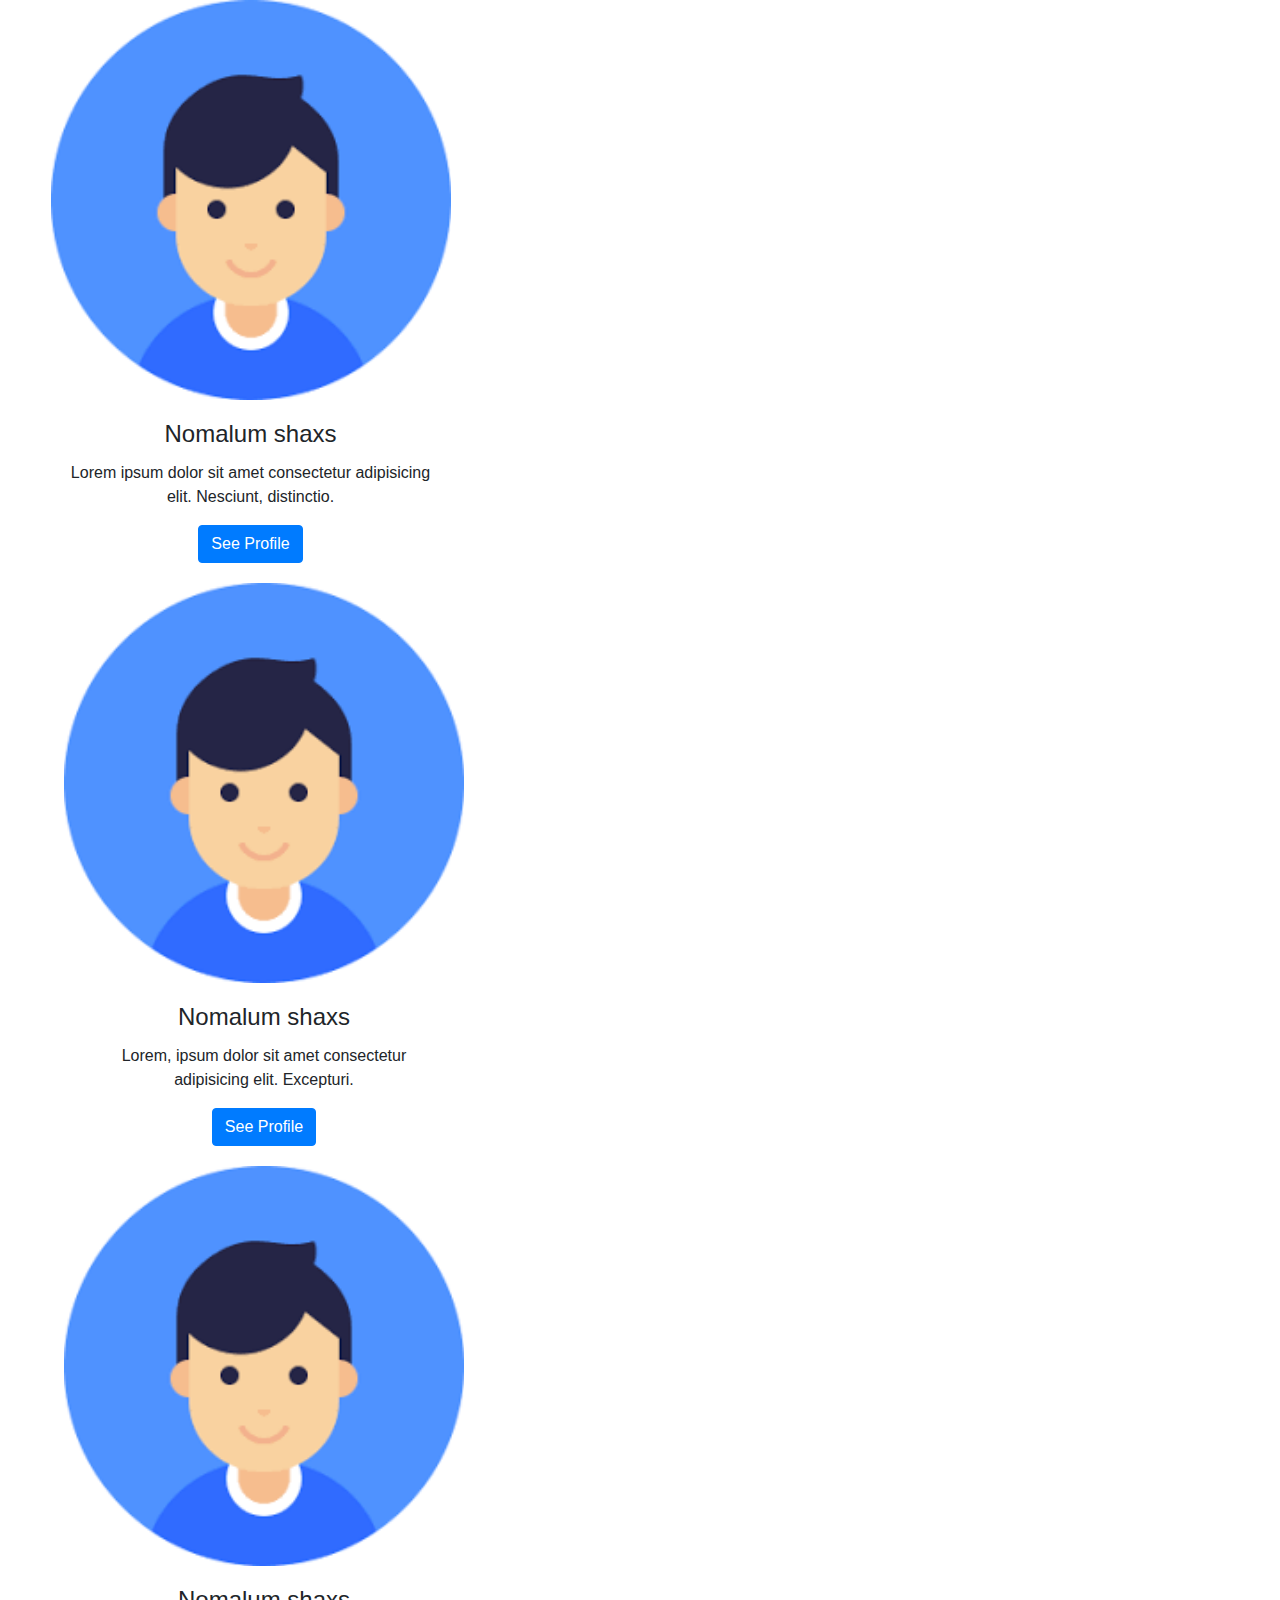
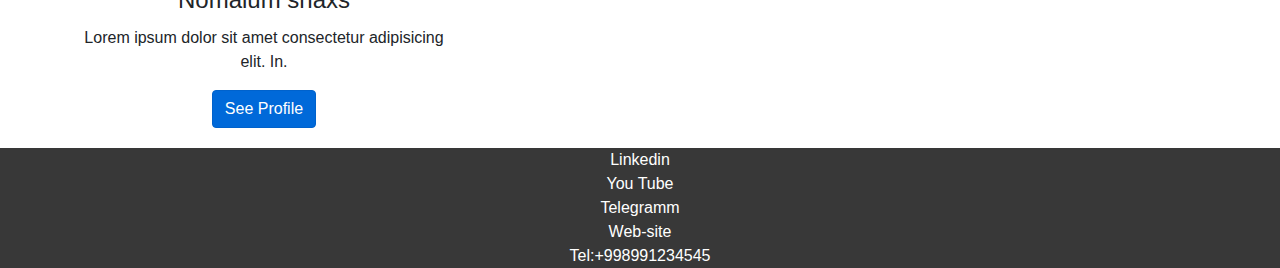
<file: index1.html>
<!DOCTYPE html>
<html lang="en">
<head>
    <meta charset="UTF-8">
    <meta http-equiv="X-UA-Compatible" content="IE=edge">
    <meta name="viewport" content="width=device-width, initial-scale=1.0">
    <link rel="stylesheet" href="https://maxcdn.bootstrapcdn.com/bootstrap/4.5.2/css/bootstrap.min.css">
    <script src="https://ajax.googleapis.com/ajax/libs/jquery/3.5.1/jquery.min.js"></script>
    <script src="https://cdnjs.cloudflare.com/ajax/libs/popper.js/1.16.0/umd/popper.min.js"></script>
    <script src="https://maxcdn.bootstrapcdn.com/bootstrap/4.5.2/js/bootstrap.min.js"></script>
    <link rel="icon" href="./images/Logo.png">
    <title>Our Team</title>
    <link rel="stylesheet" href="./style1.css">
</head>
<body>
    <div class="row">
    <div class="s1" class="card text-center" style="width:400px">
        <img class="card-img-top" src="./images/Без названия.png" alt="Card image" style="width:100%">
        <div class="card-body">
          <h4 class="card-title">Nomalum shaxs</h4>
          <p class="card-text">Lorem ipsum dolor sit amet consectetur adipisicing elit. Nesciunt, distinctio.</p>
          <a href="#" class="btn btn-primary stretched-link">See Profile</a>
        </div>
      </div>
    </div>
    <div class="s2" class="card text-center" style="width:400px">
        <img class="card-img-top" src="./images/Без названия.png" alt="Card image" style="width:100%">
        <div class="card-body">
          <h4 class="card-title">Nomalum shaxs</h4>
          <p class="card-text">Lorem, ipsum dolor sit amet consectetur adipisicing elit. Excepturi.</p>
          <a href="#" class="btn btn-primary stretched-link">See Profile</a>
        </div>
      </div>
    </div>
    <div class="s3" class="card text-center" style="width:400px">
        <img class="card-img-top" src="./images/Без названия.png" alt="Card image" style="width:100%">
        <div class="card-body">
          <h4 class="card-title">Nomalum shaxs</h4>
          <p class="card-text">Lorem ipsum dolor sit amet consectetur adipisicing elit. In.</p>
          <a href="#" class="btn btn-primary stretched-link">See Profile</a>
        </div>
      </div>
    </div>
</div>
<div class="footer">
    <a target="_blank" href="https://www.linkedin.com/in/abdulaziz-najmiddinov-257479204/?lipi=urn%3Ali%3Apage%3Ad_flagship3_feed%3BjA3rfpTTTqqLJqnB62KrcA%3D%3D">Linkedin</a><br>
    <a target="_blank" href="https://www.youtube.com/channel/UCfDFzTYTn2YUvAS2paoOw2w">You Tube</a><br>
    <a target="_blank" href="https://t.me/DasturlashniOrganamizUz">Telegramm</a><br>
    <a target="_blank" href="https://elbek.engineer">Web-site</a><br>
    <a target="_blank" href="tel:+998991234545">Tel:+998991234545</a><br>
  </div>
</body>
</html>
</file>
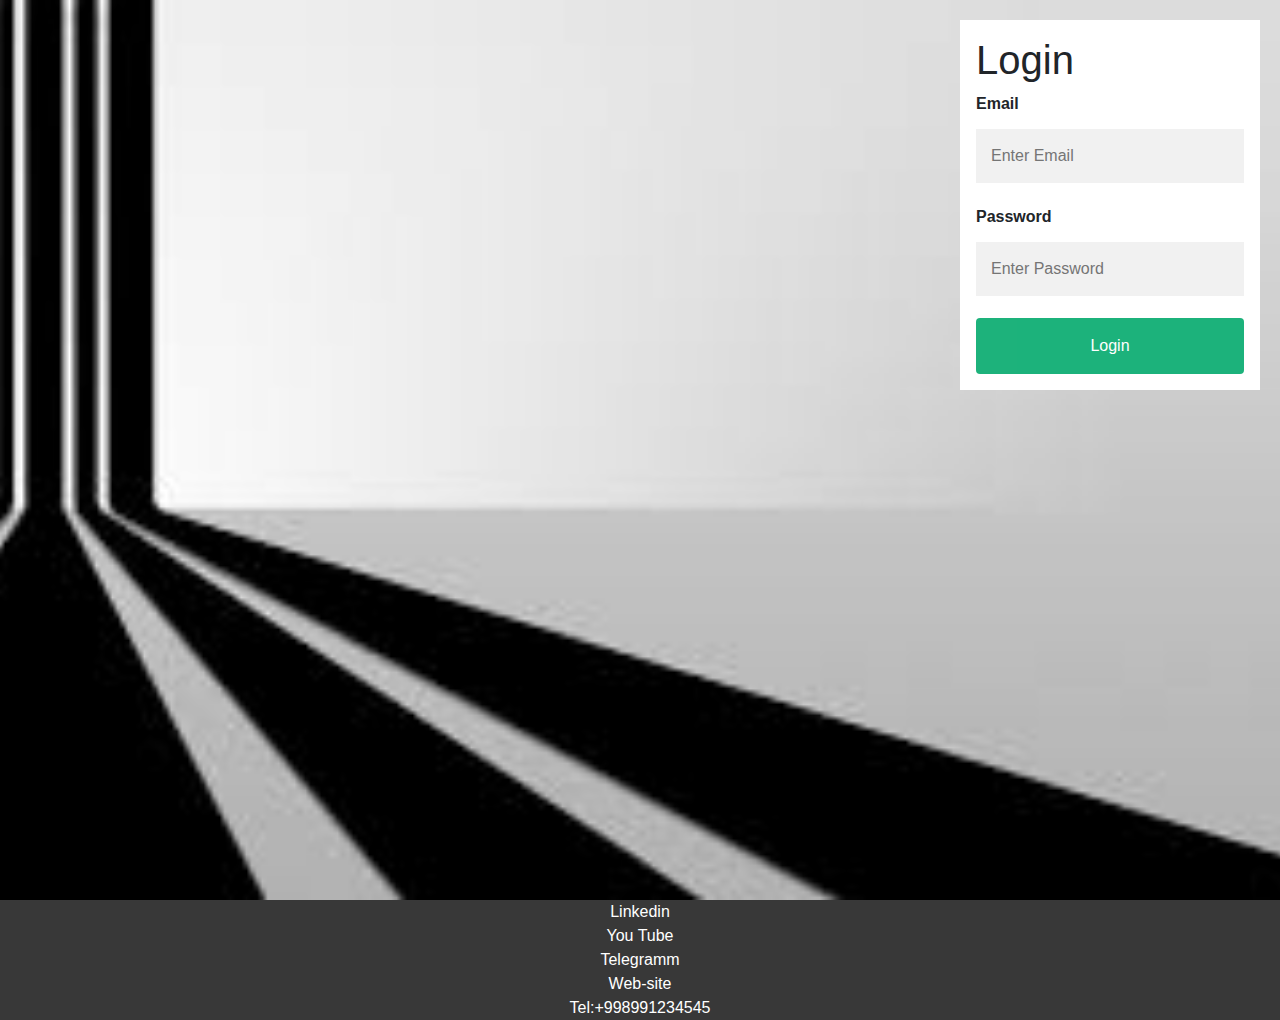
<file: index2.html>
<!DOCTYPE html>
<html lang="en">
<head>
    <meta charset="UTF-8">
    <meta http-equiv="X-UA-Compatible" content="IE=edge">
    <meta name="viewport" content="width=device-width, initial-scale=1.0">
    <link rel="stylesheet" href="https://maxcdn.bootstrapcdn.com/bootstrap/4.5.2/css/bootstrap.min.css">
    <script src="https://ajax.googleapis.com/ajax/libs/jquery/3.5.1/jquery.min.js"></script>
    <script src="https://cdnjs.cloudflare.com/ajax/libs/popper.js/1.16.0/umd/popper.min.js"></script>
    <script src="https://maxcdn.bootstrapcdn.com/bootstrap/4.5.2/js/bootstrap.min.js"></script>
    <link rel="icon" href="./images/Logo.png">
    <link rel="stylesheet" href="./style2.css">
    <title>Login</title>
</head>
<body>
    <div class="bg-img">
  <form action="/action_page.php" class="container">
    <h1>Login</h1>

    <label for="email"><b>Email</b></label>
    <input type="text" placeholder="Enter Email" name="email" required>

    <label for="psw"><b>Password</b></label>
    <input type="password" placeholder="Enter Password" name="psw" required>

    <button type="submit" class="btn">Login</button>
  </form>
</div>
<div class="footer">
    <a target="_blank" href="https://www.linkedin.com/in/abdulaziz-najmiddinov-257479204/?lipi=urn%3Ali%3Apage%3Ad_flagship3_feed%3BjA3rfpTTTqqLJqnB62KrcA%3D%3D">Linkedin</a><br>
    <a target="_blank" href="https://www.youtube.com/channel/UCfDFzTYTn2YUvAS2paoOw2w">You Tube</a><br>
    <a target="_blank" href="https://t.me/DasturlashniOrganamizUz">Telegramm</a><br>
    <a target="_blank" href="https://elbek.engineer">Web-site</a><br>
    <a target="_blank" href="tel:+998991234545">Tel:+998991234545</a><br>
  </div>
</body>
</html>
</file>
<file: style1.css>
body{
    text-align: center;
}
.s1{
    margin-left: 5%;
}
.s2{
    margin-left: 5%;
}
.s3{
    margin-left: 5%;
}
.footer {
    text-decoration: none;
    color: white;
    position:static;
    left: 0;
    bottom: 0;
    width: 100%;
    background-color: rgb(56, 56, 56);
    text-align: center;
  }
  .footer>a{
    color: #ffffff;
  }
</file>
<file: style2.css>
body, html {
    height: 100%;
    font-family: Arial, Helvetica, sans-serif;
  } 
  .bg-img {
      height:100% ;
      width:100% ;
    background-image: url("./images/imageds.jfif");
    min-height: 380px;
    background-position: center;
    background-repeat: no-repeat;
    background-size: cover;
    position: relative;
  }
  .container {
    position: absolute;
    right: 0;
    margin: 20px;
    max-width: 300px;
    padding: 16px;
    background-color: white;
  }
  input[type=text], input[type=password] {
    width: 100%;
    padding: 15px;
    margin: 5px 0 22px 0;
    border: none;
    background: #f1f1f1;
  }
  input[type=text]:focus, input[type=password]:focus {
    background-color: #ddd;
    outline: none;
  }
  .btn {
    background-color: #04AA6D;
    color: white;
    padding: 16px 20px;
    border: none;
    cursor: pointer;
    width: 100%;
    opacity: 0.9;
  }
  
  .btn:hover {
    opacity: 1;
  }
  .footer {
    text-decoration: none;
    color: white;
    position:static;
    left: 0;
    bottom: 0;
    width: 100%;
    background-color: rgb(56, 56, 56);
    text-align: center;
  }
  .footer>a{
    color: #ffffff;
  }
</file>
